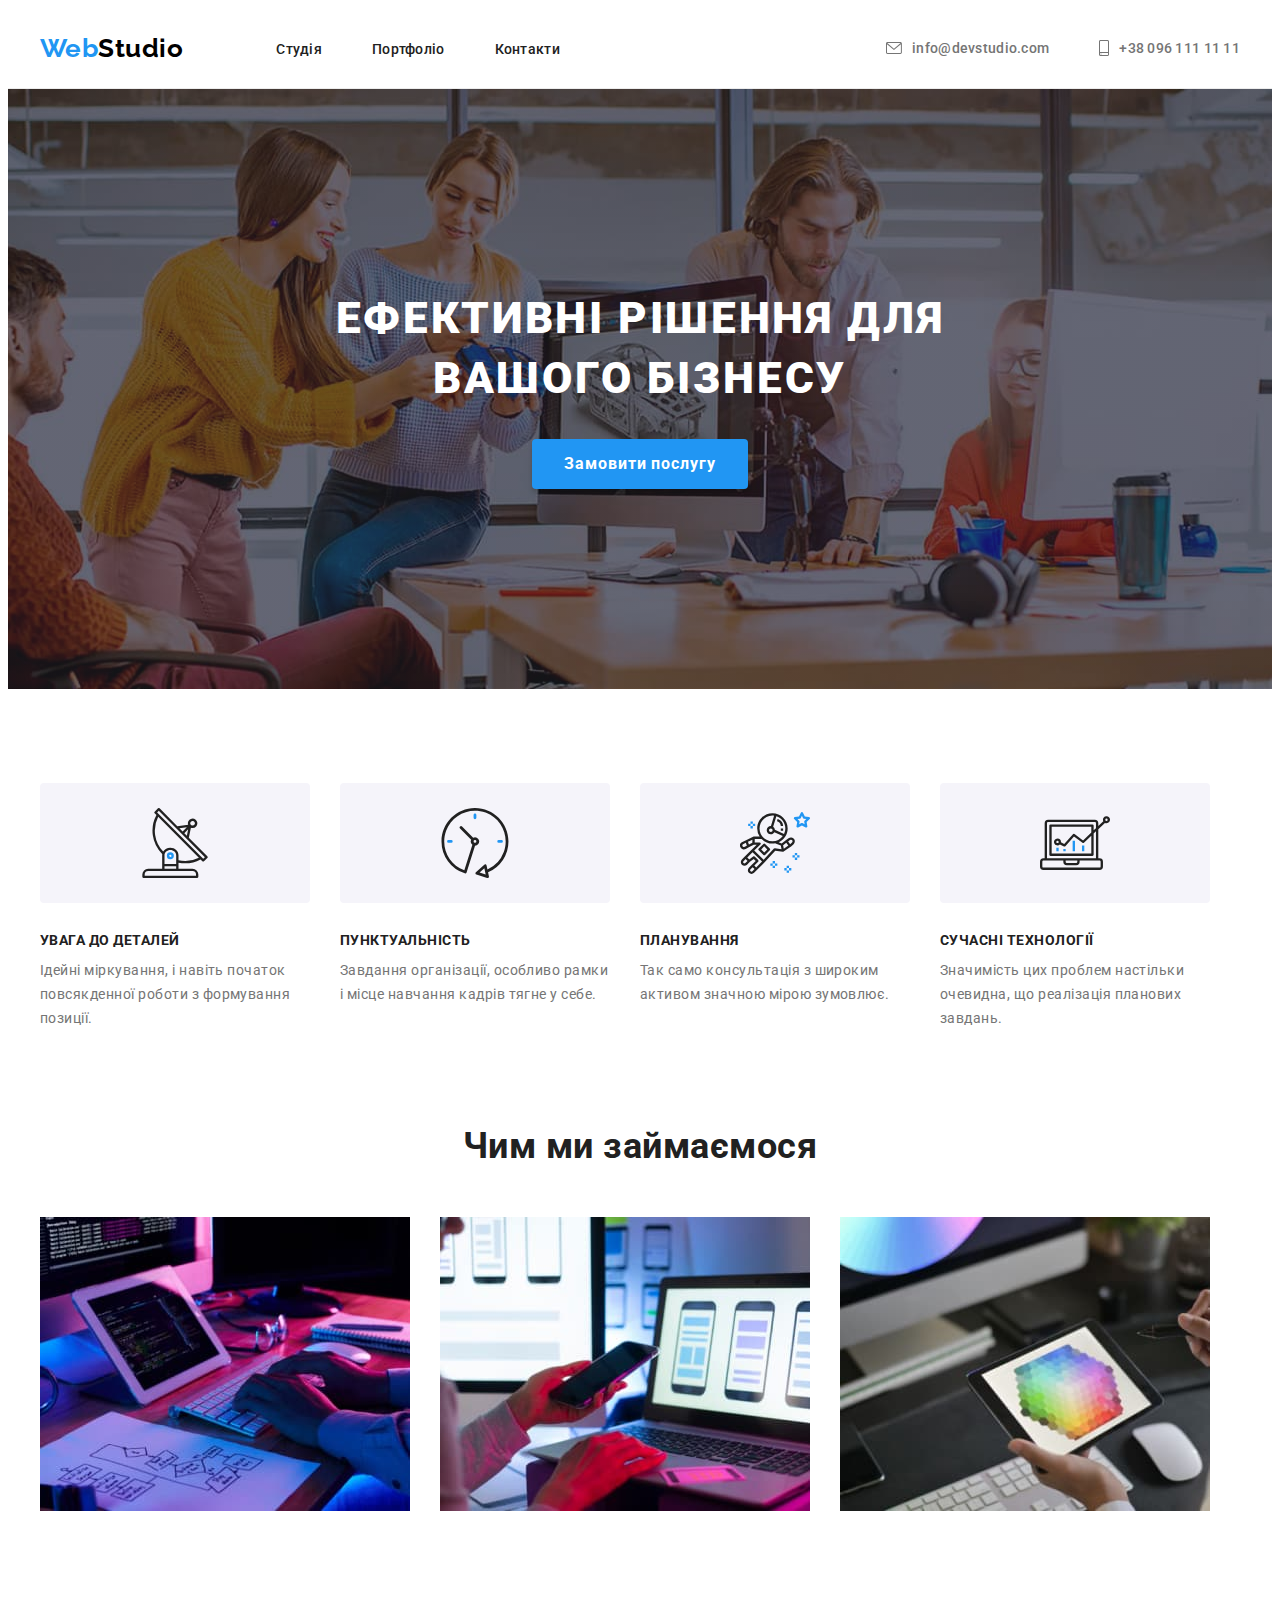
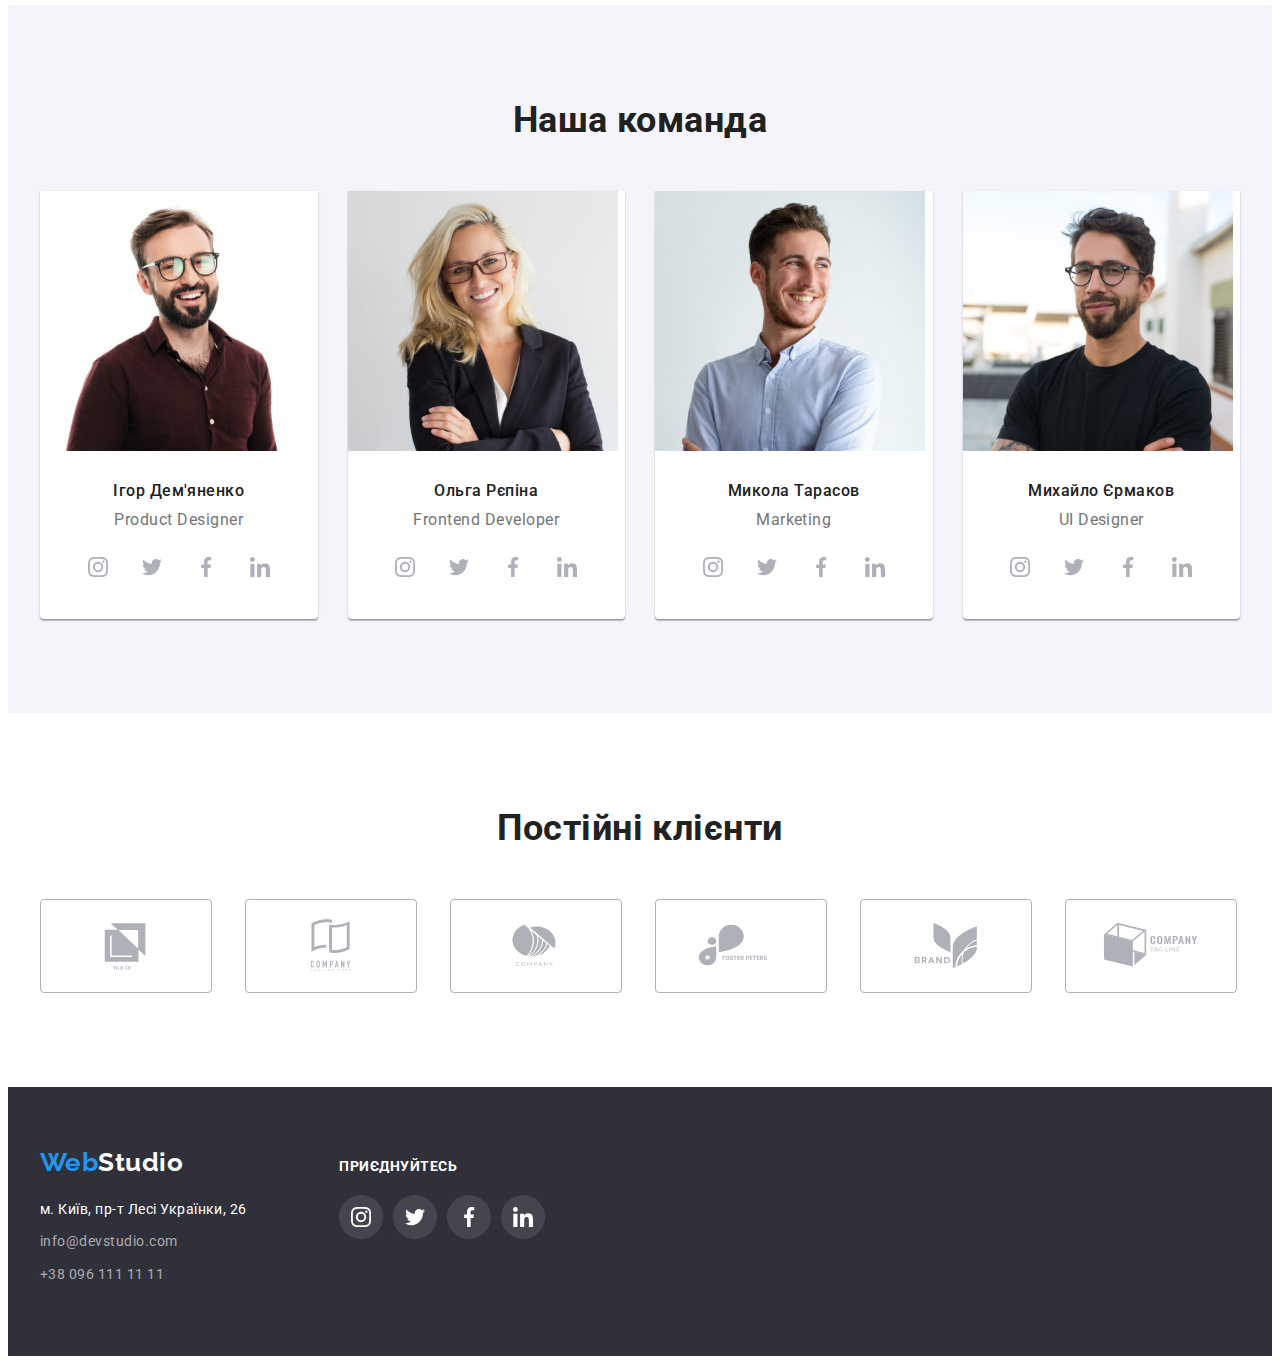
<file: index.html>
<!DOCTYPE html>
<html lang="uk">
	<head>
		<meta charset="UTF-8" />
		<meta http-equiv="X-UA-Compatible" content="IE=edge" />
		<meta name="viewport" content="width=device-width, initial-scale=1.0" />
		<title>Web studio</title>
		<!-- Modern normalize -->
		<link
			rel="stylesheet"
			href="https://cdnjs.cloudflare.com/ajax/libs/modern-normalize/1.1.0/modern-normalize.min.css"
			integrity="sha512-wpPYUAdjBVSE4KJnH1VR1HeZfpl1ub8YT/NKx4PuQ5NmX2tKuGu6U/JRp5y+Y8XG2tV+wKQpNHVUX03MfMFn9Q=="
			crossorigin="anonymous"
			referrerpolicy="no-referrer"
		/>
		<!-- Fonts -->
		<link rel="preconnect" href="https://fonts.googleapis.com" />
		<link rel="preconnect" href="https://fonts.gstatic.com" crossorigin />
		<link
			href="https://fonts.googleapis.com/css2?family=Raleway:wght@700&family=Roboto:wght@400;500;700;900&display=swap"
			rel="stylesheet"
		/>
		<!-- Custom styles -->
		<link rel="stylesheet" href="./css/style.css" />
	</head>

	<body>
		<header class="header">
			<div class="header-container container">
				<!--prettier-ignore-->
				<a class="logo-header link" href="/">Web<span class="logo-black">Studio</span>
			</a>
				<nav class="header-nav">
					<ul class="header-list list">
						<li><a href="./index.html" class="nav-link link">Студія</a></li>
						<li><a href="./portfolio.html" class="nav-link link">Портфоліо</a></li>
						<li><a href="" class="nav-link link">Контакти</a></li>
					</ul>
				</nav>
				<div class="adress-nav">
					<a href="mailto:info@devstudio.com" class="header-mail link">
						<svg class="header-ikon" width="16" height="12">
							<use href="./image/icons.svg#envelope"></use>
						</svg>
						info@devstudio.com
					</a>

					<a href="tel:+380961111111" class="header-tel link">
						<svg class="header-ikon" width="10" height="16">
							<use href="./image/icons.svg#smartphone"></use>
						</svg>
						+38 096 111 11 11
					</a>
				</div>
			</div>
		</header>
		<main>
			<!--Hero-->
			<section class="hero">
				<h1 class="hero-title">Ефективні рішення для вашого бізнесу</h1>
				<button type="button" class="hero-btn">Замовити послугу</button>
			</section>

			<!--Особливості (назву скрити)-->
			<section class="section no-pad-bot">
				<div class="container">
					<h2 class="visually-hidden">Особливості</h2>
					<ul class="features-list list">
						<li>
							<div class="features-bg">
								<svg class="features-icon" width="70" height="70">
									<use href="./image/icons.svg#antenna-1"></use>
								</svg>
							</div>
							<h3 class="features-item">УВАГА ДО ДЕТАЛЕЙ</h3>
							<p class="features-text">Ідейні міркування, і навіть початок повсякденної роботи з формування позиції.</p>
						</li>

						<li>
							<div class="features-bg">
								<svg class="features-icon" width="70" height="70">
									<use href="./image/icons.svg#clock-1"></use>
								</svg>
							</div>
							<h3 class="features-item">ПУНКТУАЛЬНІСТЬ</h3>
							<p class="features-text">Завдання організації, особливо рамки і місце навчання кадрів тягне у себе.</p>
						</li>

						<li>
							<div class="features-bg">
								<svg class="features-icon" width="70" height="70">
									<use href="./image/icons.svg#astronaut-1"></use>
								</svg>
							</div>
							<h3 class="features-item">ПЛАНУВАННЯ</h3>
							<p class="features-text">Так само консультація з широким активом значною мірою зумовлює.</p>
						</li>

						<li>
							<div class="features-bg">
								<svg class="features-icon" width="70" height="70">
									<use href="./image/icons.svg#diagram-1"></use>
								</svg>
							</div>
							<h3 class="features-item">СУЧАСНІ ТЕХНОЛОГІЇ</h3>
							<p class="features-text">Значимість цих проблем настільки очевидна, що реалізація планових завдань.</p>
						</li>
					</ul>
				</div>
			</section>

			<!--Чим ми займаємося-->

			<section class="section">
				<div class="container">
					<h2 class="work-title">Чим ми займаємося</h2>
					<ul class="work-list list">
						<li>
							<img src="./image/img.jpg" alt="Работа за комп'ютером" width="370" height="294" />
						</li>
						<li>
							<img src="./image/img1.jpg" alt="Работа з телефону" width="370" height="294" />
						</li>
						<li>
							<img src="./image/img2.jpg" alt="Работа з планшету" width="370" height="294" />
						</li>
					</ul>
				</div>
			</section>

			<!--Наша команда-->

			<section class="section team">
				<div class="container">
					<h2 class="team-title">Наша команда</h2>
					<ul class="card-set team-list list">
						<li class="card-set-item team-cell">
							<img class="team-img" src="./image/img3.jpg" alt="Ігор Дем'яненко" width="270" height="260" />
							<div class="team-wrapper">
								<h3 class="team-item">Ігор Дем'яненко</h3>
								<p class="team-text">Product Designer</p>
								<ul class="socials list">
									<li class="socials-item">
										<a
											class="socials-link link"
											href="https://www.instagram.com"
											target="_blank"
											rel="noopener noreferrer"
											aria-label="instagram icon"
										>
											<svg class="socials-icon" width="20" height="20">
												<use href="./image/icons.svg#instagram"></use>
											</svg>
										</a>
									</li>
									<li class="socials-item">
										<a
											class="socials-link link"
											href="https://www.twitter.com"
											target="_blank"
											rel="noopener noreferrer"
											aria-label="twitter icon"
										>
											<svg class="socials-icon" width="20" height="20">
												<use href="./image/icons.svg#twitter"></use>
											</svg>
										</a>
									</li>
									<li class="socials-item">
										<a
											class="socials-link link"
											href="https://www.facebook.com"
											target="_blank"
											rel="noopener noreferrer"
											aria-label="facebook icon"
										>
											<svg class="socials-icon" width="20" height="20">
												<use href="./image/icons.svg#facebook"></use>
											</svg>
										</a>
									</li>
									<li class="socials-item">
										<a
											class="socials-link link"
											href="https://www.linkedIn.com"
											target="_blank"
											rel="noopener noreferrer"
											aria-label="linkedIn icon"
										>
											<svg class="socials-icon" width="20" height="20">
												<use href="./image/icons.svg#linkedin"></use>
											</svg>
										</a>
									</li>
								</ul>
							</div>
						</li>

						<li class="card-set-item team-cell">
							<img class="team-img" src="./image/img4.jpg" alt="Ольга Рєпіна" width="270" height="260" />
							<div class="team-wrapper">
								<h3 class="team-item">Ольга Рєпіна</h3>
								<p class="team-text">Frontend Developer</p>
								<ul class="socials list">
									<li class="socials-item">
										<a
											class="socials-link link"
											href="https://www.instagram.com"
											target="_blank"
											rel="noopener noreferrer"
											aria-label="instagram icon"
										>
											<svg class="socials-icon" width="20" height="20">
												<use href="./image/icons.svg#instagram"></use>
											</svg>
										</a>
									</li>
									<li class="socials-item">
										<a
											class="socials-link link"
											href="https://www.twitter.com"
											target="_blank"
											rel="noopener noreferrer"
											aria-label="twitter icon"
										>
											<svg class="socials-icon" width="20" height="20">
												<use href="./image/icons.svg#twitter"></use>
											</svg>
										</a>
									</li>
									<li class="socials-item">
										<a
											class="socials-link link"
											href="https://www.facebook.com"
											target="_blank"
											rel="noopener noreferrer"
											aria-label="facebook icon"
										>
											<svg class="socials-icon" width="20" height="20">
												<use href="./image/icons.svg#facebook"></use>
											</svg>
										</a>
									</li>
									<li class="socials-item">
										<a
											class="socials-link link"
											href="https://www.linkedIn.com"
											target="_blank"
											rel="noopener noreferrer"
											aria-label="linkedIn icon"
										>
											<svg class="socials-icon" width="20" height="20">
												<use href="./image/icons.svg#linkedin"></use>
											</svg>
										</a>
									</li>
								</ul>
							</div>
						</li>

						<li class="card-set-item team-cell">
							<img class="team-img" src="./image/img5.jpg" alt="Микола Тарасов" width="270" height="260" />
							<div class="team-wrapper">
								<h3 class="team-item">Микола Тарасов</h3>
								<p class="team-text">Marketing</p>
								<ul class="socials list">
									<li class="socials-item">
										<a
											class="socials-link link"
											href="https://www.instagram.com"
											target="_blank"
											rel="noopener noreferrer"
											aria-label="instagram icon"
										>
											<svg class="socials-icon" width="20" height="20">
												<use href="./image/icons.svg#instagram"></use>
											</svg>
										</a>
									</li>
									<li class="socials-item">
										<a
											class="socials-link link"
											href="https://www.twitter.com"
											target="_blank"
											rel="noopener noreferrer"
											aria-label="twitter icon"
										>
											<svg class="socials-icon" width="20" height="20">
												<use href="./image/icons.svg#twitter"></use>
											</svg>
										</a>
									</li>
									<li class="socials-item">
										<a
											class="socials-link link"
											href="https://www.facebook.com"
											target="_blank"
											rel="noopener noreferrer"
											aria-label="facebook icon"
										>
											<svg class="socials-icon" width="20" height="20">
												<use href="./image/icons.svg#facebook"></use>
											</svg>
										</a>
									</li>
									<li class="socials-item">
										<a
											class="socials-link link"
											href="https://www.linkedIn.com"
											target="_blank"
											rel="noopener noreferrer"
											aria-label="linkedIn icon"
										>
											<svg class="socials-icon" width="20" height="20">
												<use href="./image/icons.svg#linkedin"></use>
											</svg>
										</a>
									</li>
								</ul>
							</div>
						</li>

						<li class="card-set-item team-cell">
							<img class="team-img" src="./image/img6.jpg" alt="Михайло Єрмаков" width="270" height="260" />
							<div class="team-wrapper">
								<h3 class="team-item">Михайло Єрмаков</h3>
								<p class="team-text">UI Designer</p>
								<ul class="socials list">
									<li class="socials-item">
										<a
											class="socials-link link"
											href="https://www.instagram.com"
											target="_blank"
											rel="noopener noreferrer"
											aria-label="instagram icon"
										>
											<svg class="socials-icon" width="20" height="20">
												<use href="./image/icons.svg#instagram"></use>
											</svg>
										</a>
									</li>
									<li class="socials-item">
										<a
											class="socials-link link"
											href="https://www.twitter.com"
											target="_blank"
											rel="noopener noreferrer"
											aria-label="twitter icon"
										>
											<svg class="socials-icon" width="20" height="20">
												<use href="./image/icons.svg#twitter"></use>
											</svg>
										</a>
									</li>
									<li class="socials-item">
										<a
											class="socials-link link"
											href="https://www.facebook.com"
											target="_blank"
											rel="noopener noreferrer"
											aria-label="facebook icon"
										>
											<svg class="socials-icon" width="20" height="20">
												<use href="./image/icons.svg#facebook"></use>
											</svg>
										</a>
									</li>
									<li class="socials-item">
										<a
											class="socials-link link"
											href="https://www.linkedIn.com"
											target="_blank"
											rel="noopener noreferrer"
											aria-label="linkedIn icon"
										>
											<svg class="socials-icon" width="20" height="20">
												<use href="./image/icons.svg#linkedin"></use>
											</svg>
										</a>
									</li>
								</ul>
							</div>
						</li>
					</ul>
				</div>
			</section>

			<!--Постійні клієнти-->
			<section class="section">
				<div class="container">
					<h2 class="customers-title">Постійні клієнти</h2>
					<ul class="card-set customers-list list">
						<li class="card-set-item link">
							<a href="" class="customers-item link">
								<svg class="customers-ikon" width="106" height="60">
									<use href="./image/icons.svg#Logo1"></use>
								</svg>
							</a>
						</li>
						<li class="card-set-item link">
							<a href="" class="customers-item link">
								<svg class="customers-ikon" width="106" height="60">
									<use href="./image/icons.svg#Logo2"></use>
								</svg>
							</a>
						</li>
						<li class="card-set-item link">
							<a href="" class="customers-item link">
								<svg class="customers-ikon" width="106" height="60">
									<use href="./image/icons.svg#Logo3"></use>
								</svg>
							</a>
						</li>
						<li class="card-set-item link">
							<a href="" class="customers-item link">
								<svg class="customers-ikon" width="106" height="60">
									<use href="./image/icons.svg#Logo4"></use>
								</svg>
							</a>
						</li>
						<li class="card-set-item link">
							<a href="" class="customers-item link">
								<svg class="customers-ikon" width="106" height="60">
									<use href="./image/icons.svg#Logo5"></use>
								</svg>
							</a>
						</li>
						<li class="card-set-item link">
							<a href="" class="customers-item link">
								<svg class="customers-ikon" width="106" height="60">
									<use href="./image/icons.svg#Logo6"></use>
								</svg>
							</a>
						</li>
					</ul>
				</div>
			</section>
		</main>
		<footer class="footer">
			<div class="container">
				<div class="studia-container">
					<!--prettier-ignore-->
					<a class="logo-footer link" href="/">Web<span class="logo-white">Studio</span>
				</a>
					<ul class="list">
						<li>
							<a href="https://goo.gl/maps/XY4JZNYxvcEq1U4j7" class="footer-map adress link">
								м. Київ, пр-т Лесі Українки, 26
							</a>
						</li>
						<li><a href="mailto:info@devstudio.com" class="footer-link adress link">info@devstudio.com</a></li>
						<li>
							<a href="tel:+380961111111" class="footer-link adress link">+38 096 111 11 11</a>
						</li>
					</ul>
				</div>
				<div class="socials-container">
					<p class="join-in">Приєднуйтесь</p>
					<ul class="socials list">
						<li class="socials-item">
							<a
								class="socials-link link"
								href="https://www.instagram.com"
								target="_blank"
								rel="noopener noreferrer"
								aria-label="instagram icon"
							>
								<svg class="socials-icon" width="20" height="20">
									<use href="./image/icons.svg#instagram"></use>
								</svg>
							</a>
						</li>
						<li class="socials-item">
							<a
								class="socials-link link"
								href="https://www.twitter.com"
								target="_blank"
								rel="noopener noreferrer"
								aria-label="twitter icon"
							>
								<svg class="socials-icon" width="20" height="20">
									<use href="./image/icons.svg#twitter"></use>
								</svg>
							</a>
						</li>
						<li class="socials-item">
							<a
								class="socials-link link"
								href="https://www.facebook.com"
								target="_blank"
								rel="noopener noreferrer"
								aria-label="facebook icon"
							>
								<svg class="socials-icon" width="20" height="20">
									<use href="./image/icons.svg#facebook"></use>
								</svg>
							</a>
						</li>
						<li class="socials-item">
							<a
								class="socials-link link"
								href="https://www.linkedIn.com"
								target="_blank"
								rel="noopener noreferrer"
								aria-label="linkedIn icon"
							>
								<svg class="socials-icon" width="20" height="20">
									<use href="./image/icons.svg#linkedin"></use>
								</svg>
							</a>
						</li>
					</ul>
				</div>
			</div>
		</footer>
	</body>
</html>
</file>
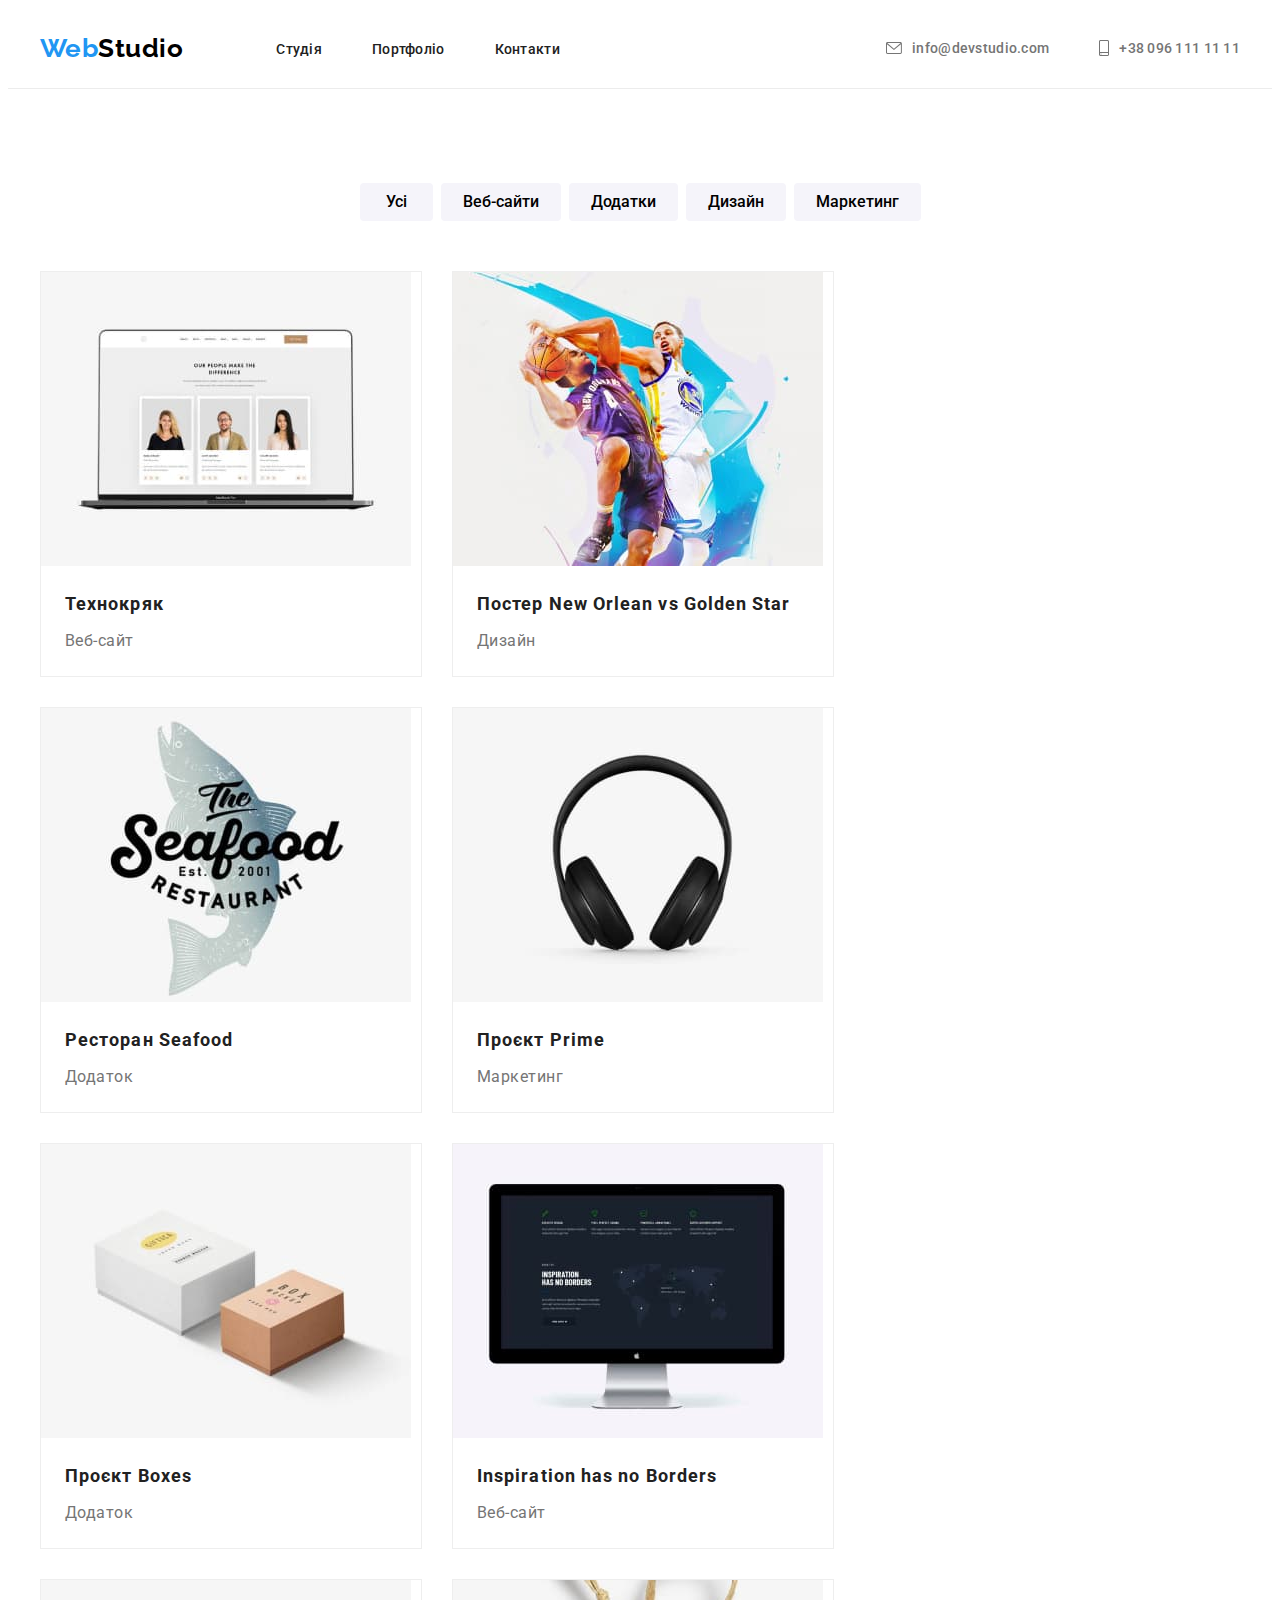
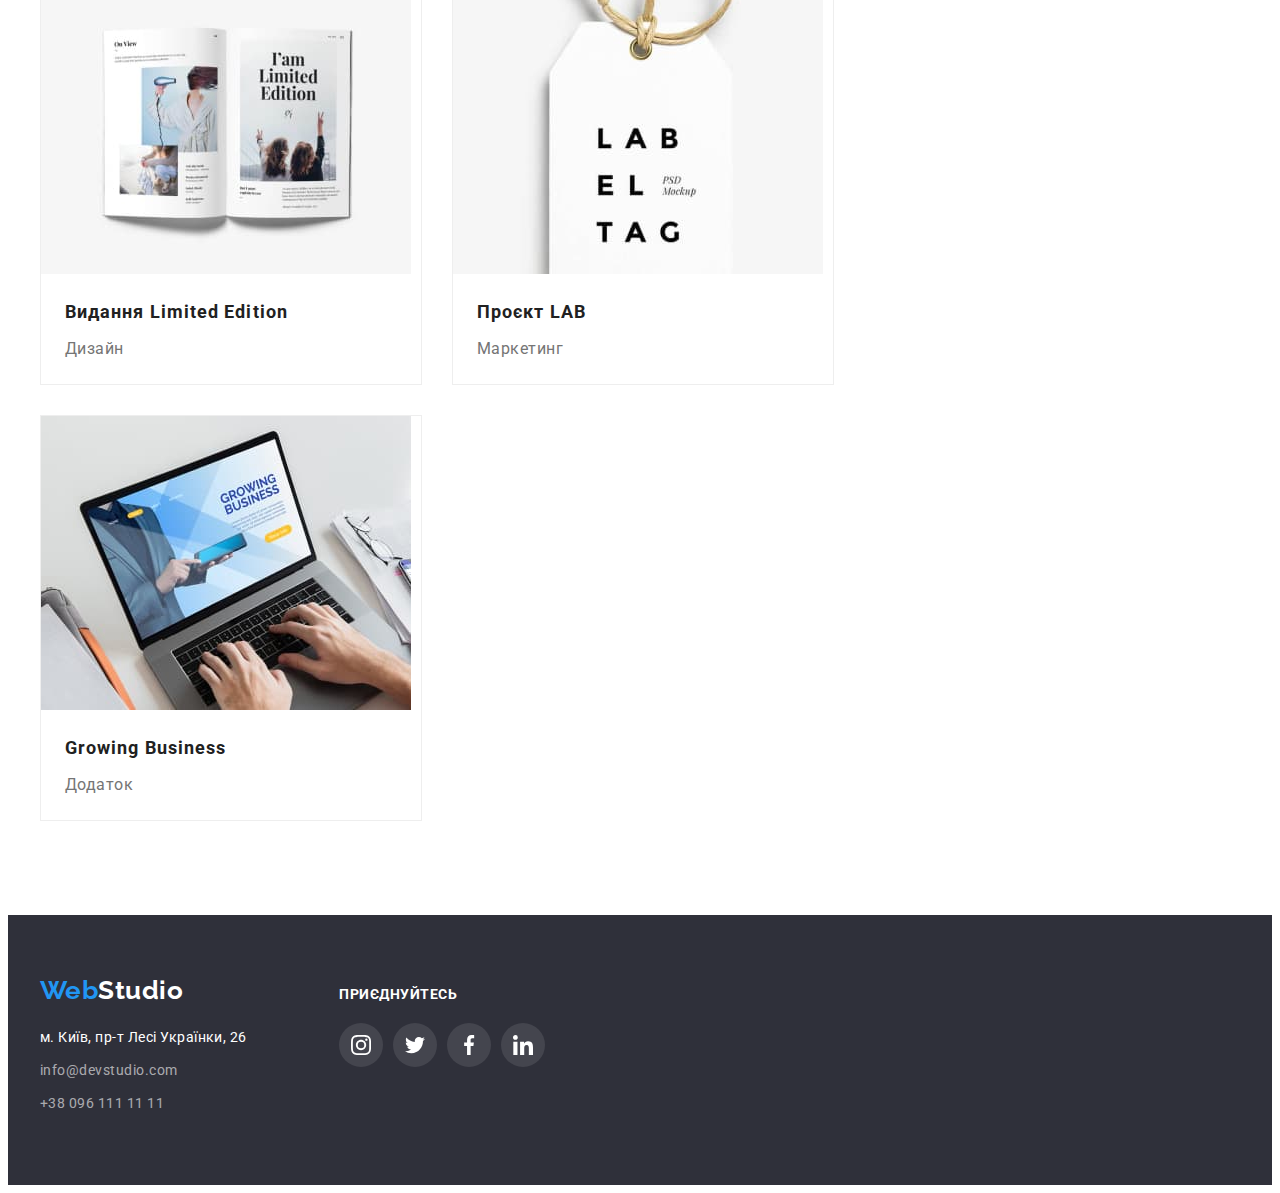
<file: portfolio.html>
<!DOCTYPE html>
<html lang="uk">
	<head>
		<meta charset="UTF-8" />
		<meta http-equiv="X-UA-Compatible" content="IE=edge" />
		<meta name="viewport" content="width=device-width, initial-scale=1.0" />
		<title>Web studio</title>
		<!-- Modern normalize -->
		<link
			rel="stylesheet"
			href="https://cdnjs.cloudflare.com/ajax/libs/modern-normalize/1.1.0/modern-normalize.min.css"
			integrity="sha512-wpPYUAdjBVSE4KJnH1VR1HeZfpl1ub8YT/NKx4PuQ5NmX2tKuGu6U/JRp5y+Y8XG2tV+wKQpNHVUX03MfMFn9Q=="
			crossorigin="anonymous"
			referrerpolicy="no-referrer"
		/>
		<!-- Fonts -->
		<link rel="preconnect" href="https://fonts.googleapis.com" />
		<link rel="preconnect" href="https://fonts.gstatic.com" crossorigin />
		<link
			href="https://fonts.googleapis.com/css2?family=Raleway:wght@700&family=Roboto:wght@400;500;700;900&display=swap"
			rel="stylesheet"
		/>
		<!-- Custom styles -->
		<link rel="stylesheet" href="./css/style.css" />
	</head>
	<body>
		<header class="header">
			<div class="header-container container">
				<!--prettier-ignore-->
				<a class="logo-header link" href="/">Web<span class="logo-black">Studio</span>
			</a>
				<nav class="header-nav">
					<ul class="header-list list">
						<li><a href="./index.html" class="nav-link link">Студія</a></li>
						<li><a href="./portfolio.html" class="nav-link link">Портфоліо</a></li>
						<li><a href="" class="nav-link link">Контакти</a></li>
					</ul>
				</nav>
				<div class="adress-nav">
					<a href="mailto:info@devstudio.com" class="header-mail link">
						<svg class="header-ikon" width="16" height="12">
							<use href="./image/icons.svg#envelope"></use>
						</svg>
						info@devstudio.com
					</a>

					<a href="tel:+380961111111" class="header-tel link">
						<svg class="header-ikon" width="10" height="16">
							<use href="./image/icons.svg#smartphone"></use>
						</svg>
						+38 096 111 11 11
					</a>
				</div>
			</div>
		</header>
		<main>
			<section class="section">
				<div class="container">
					<!-- Фильтр -->
					<ul class="portfolio-nav list">
						<li><button type="button" class="filter-item">Усі</button></li>
						<li><button type="button" class="filter-item">Веб-сайти</button></li>
						<li><button type="button" class="filter-item">Додатки</button></li>
						<li><button type="button" class="filter-item">Дизайн</button></li>
						<li><button type="button" class="filter-item">Маркетинг</button></li>
					</ul>

					<!-- Список порфтфолио -->
					<div>
						<ul class="card-set list">
							<li class="card-set-item potfolio-frame">
								<a class="card-ikon link" href="">
									<img src="./image/Портфоліо/img1.jpg" alt="Сторінка з людьми" width="370" height="294" />
									<div class="portfolio-wrapper">
										<h3 class="portfolio-title">Технокряк</h3>
										<p class="portfolio-description">Веб-сайт</p>
									</div>
								</a>
							</li>
							<li class="card-set-item potfolio-frame">
								<a class="card-ikon link" href="">
									<img src="./image/Портфоліо/img2.jpg" alt="Гравці в баскетбол" width="370" height="294" />
									<div class="portfolio-wrapper">
										<h3 class="portfolio-title">Постер New Orlean vs Golden Star</h3>
										<p class="portfolio-description">Дизайн</p>
									</div>
								</a>
							</li>
							<li class="card-set-item p potfolio-frame">
								<a class="card-ikon link" href="">
									<img src="./image/Портфоліо/img3.jpg" alt="Риба" width="370" height="294" />
									<div class="portfolio-wrapper">
										<h3 class="portfolio-title">Ресторан Seafood</h3>
										<p class="portfolio-description">Додаток</p>
									</div>
								</a>
							</li>
							<li class="card-set-item potfolio-frame">
								<a class="card-ikon link" href="">
									<img src="./image/Портфоліо/img4.jpg" alt="Навушники" width="370" height="294" />
									<div class="portfolio-wrapper">
										<h3 class="portfolio-title">Проєкт Prime</h3>
										<p class="portfolio-description">Маркетинг</p>
									</div>
								</a>
							</li>
							<li class="card-set-item potfolio-frame">
								<a class="card-ikon link" href="">
									<img src="./image/Портфоліо/img5.jpg" alt="Дві коробки" width="370" height="294" />
									<div class="portfolio-wrapper">
										<h3 class="portfolio-title">Проєкт Boxes</h3>
										<p class="portfolio-description">Додаток</p>
									</div>
								</a>
							</li>
							<li class="card-set-item potfolio-frame">
								<a class="card-ikon link" href="">
									<img src="./image/Портфоліо/img6.jpg" alt="Сайт з картою" width="370" height="294" />
									<div class="portfolio-wrapper">
										<h3 class="portfolio-title">Inspiration has no Borders</h3>
										<p class="portfolio-description">Веб-сайт</p>
									</div>
								</a>
							</li>
							<li class="card-set-item potfolio-frame">
								<a class="card-ikon link" href="">
									<img src="./image/Портфоліо/img7.jpg" alt="Журнал" width="370" height="294" />
									<div class="portfolio-wrapper">
										<h3 class="portfolio-title">Видання Limited Edition</h3>
										<p class="portfolio-description">Дизайн</p>
									</div>
								</a>
							</li>
							<li class="card-set-item potfolio-frame">
								<a class="card-ikon link" href="">
									<img src="./image/Портфоліо/img8.jpg" alt="Надпись на кулоні" width="370" height="294" />
									<div class="portfolio-wrapper">
										<h3 class="portfolio-title">Проєкт LAB</h3>
										<p class="portfolio-description">Маркетинг</p>
									</div>
								</a>
							</li>
							<li class="card-set-item potfolio-frame">
								<a class="card-ikon link" href="">
									<img src="./image/Портфоліо/img9.jpg" alt="Друк на ноутбукі" width="370" height="294" />
									<div class="portfolio-wrapper">
										<h3 class="portfolio-title">Growing Business</h3>
										<p class="portfolio-description">Додаток</p>
									</div>
								</a>
							</li>
						</ul>
					</div>
				</div>
			</section>
		</main>
		<footer class="footer">
			<div class="container">
				<div class="studia-container">
					<!--prettier-ignore-->
					<a class="logo-footer link" href="/">Web<span class="logo-white">Studio</span>
				</a>
					<ul class="list">
						<li>
							<a href="https://goo.gl/maps/XY4JZNYxvcEq1U4j7" class="footer-map adress link">
								м. Київ, пр-т Лесі Українки, 26
							</a>
						</li>
						<li><a href="mailto:info@devstudio.com" class="footer-link adress link">info@devstudio.com</a></li>
						<li>
							<a href="tel:+380961111111" class="footer-link adress link">+38 096 111 11 11</a>
						</li>
					</ul>
				</div>
				<div class="socials-container">
					<p class="join-in">Приєднуйтесь</p>
					<ul class="socials list">
						<li class="socials-item">
							<a
								class="socials-link link"
								href="https://www.instagram.com"
								target="_blank"
								rel="noopener noreferrer"
								aria-label="instagram icon"
							>
								<svg class="socials-icon" width="20" height="20">
									<use href="./image/icons.svg#instagram"></use>
								</svg>
							</a>
						</li>
						<li class="socials-item">
							<a
								class="socials-link link"
								href="https://www.twitter.com"
								target="_blank"
								rel="noopener noreferrer"
								aria-label="twitter icon"
							>
								<svg class="socials-icon" width="20" height="20">
									<use href="./image/icons.svg#twitter"></use>
								</svg>
							</a>
						</li>
						<li class="socials-item">
							<a
								class="socials-link link"
								href="https://www.facebook.com"
								target="_blank"
								rel="noopener noreferrer"
								aria-label="facebook icon"
							>
								<svg class="socials-icon" width="20" height="20">
									<use href="./image/icons.svg#facebook"></use>
								</svg>
							</a>
						</li>
						<li class="socials-item">
							<a
								class="socials-link link"
								href="https://www.linkedIn.com"
								target="_blank"
								rel="noopener noreferrer"
								aria-label="linkedIn icon"
							>
								<svg class="socials-icon" width="20" height="20">
									<use href="./image/icons.svg#linkedin"></use>
								</svg>
							</a>
						</li>
					</ul>
				</div>
			</div>
		</footer>
	</body>
</html>
</file>
<file: css/style.css>
:root {
	--primary-text-color: #212121;
	--description-text-color: #757575;
	--accent-color: #2196f3;
	--primary-bg-color: #ffffff;
	--secondary-bg-color: #f5f4fa;
	--hero-bg-color: #c4c4c4;
	--footer-bg-color: #2f303a;
	--white: #ffffff;
	--black: #000000;
	--frame-bg-color: #eeeeee;
	--footer-text-color: rgba(255, 255, 255, 0.6);
	--card-set-gap: 30px;
	--items: 3;
	--indent: 30px;
}

body {
	color: var(--primary-text-color);
	background-color: var(--primary-bg-color);
	font-family: "Roboto", sans-serif;
	letter-spacing: 0.03em;
}
/* reset */
h1,
h2,
h3,
p {
	margin: 0;
}
.list {
	list-style: none;
	margin: 0;
	padding: 0;
}
.link {
	text-decoration: none;
	color: currentColor;
}
img {
	display: block;
	max-width: 100%;
	height: auto;
}
.container {
	width: 1200px;
	padding-right: 15px;
	padding-left: 15px;
	margin-left: auto;
	margin-right: auto;
	outline: offset -2px;
	/* outline: 1px solid teal; */
}
.section {
	padding-top: 94px;
	padding-bottom: 94px;
}
.card-set {
	display: flex;
	flex-wrap: wrap;
	gap: var(--indent);
}

.card-set-item {
	flex-basis: calc((100% - var(--indent) * (var(--items) - 1)) / (var(--items)));
}
/*--------------------HEADER--------------------------*/

.logo-header {
	margin-right: 93px;
	font-family: "Raleway";
	font-weight: 700;
	font-size: 26px;
	line-height: 1.19;
	color: var(--accent-color);
}

.logo-black {
	color: var(--black);
}
.current {
	color: var(--accent-color);
}
.nav-link {
	font-weight: 500;
	font-size: 14px;
	line-height: 1.14;
	letter-spacing: 0.02em;
	color: var(--primary-text-color);
	padding-top: 32px;
	padding-bottom: 32px;
	align-items: center;
}

.nav-link:hover,
.nav-link:focus,
.header-mail:hover,
.header-mail:focus,
.header-tel:hover,
.header-tel:focus,
.hero-title:hover,
.hero-title:focus {
	color: var(--accent-color);
}
.header-list {
	display: flex;
	gap: 50px;
}
.header-container {
	display: flex;
	align-items: center;
}
.header-nav {
	margin-right: auto;
}
.header-mail,
.header-tel {
	display: flex;
	align-items: center;
	gap: 10px;
	font-weight: 500;
	font-size: 14px;
	line-height: calc(16 / 14);
	letter-spacing: 0.02em;
	color: var(--description-text-color);
	padding-top: 32px;
	padding-bottom: 32px;
	align-items: center;
}
.header-ikon {
	fill: currentColor;
}
/* .header-mail::before {
	content: "";
	display: inline-block;
	margin-right: 10px;
	width: 16px;
	height: 12px;
	background-image: url(../image/icons/mail.png);
}
.header-tel::before {
	content: "";
	display: inline-block;
	margin-right: 10px;
	width: 10px;
	height: 16px;
	background-image: url(../image/icons/smartphone.png);
} */
.adress-nav {
	display: flex;
	align-items: center;
	gap: 50px;
}
.header {
	border-bottom: 1px solid #ececec;
}
/*--------------------HERO--------------------------*/
.hero {
	max-width: 1600px;
	background-color: var(--hero-bg-color);
	background-image: linear-gradient(rgba(47, 48, 58, 0.4) 0%, rgba(47, 48, 58, 0.4) 100%),
		url(../image/фоновыекартинки/hero.jpg);

	background-repeat: no-repeat;
	background-position: center;
	text-align: center;
	padding-bottom: 200px;
	padding-top: 200px;
	margin: 0 auto;
}
.hero-title {
	width: 696px;
	font-weight: 900;
	font-size: 44px;
	line-height: 1.36;
	text-align: center;
	letter-spacing: 0.06em;
	text-transform: uppercase;
	color: var(--white);
	margin-bottom: 30px;
	margin-left: auto;
	margin-right: auto;
}
.hero-btn {
	min-width: 216px;
	min-height: 50px;
	padding: 10px 32px;
	font-family: inherit;
	font-weight: 700;
	font-size: 16px;
	line-height: 1.88;
	display: inline-block;
	align-items: center;
	text-align: center;
	text-decoration: none;
	letter-spacing: 0.06em;
	color: var(--white);
	background-color: var(--accent-color);
	box-shadow: 0px 4px 4px rgba(0, 0, 0, 0.15);
	border-radius: 4px;
	border: 1px solid transparent;
	border-style: none;
	cursor: pointer;
}
.hero-btn:hover,
.hero-btn:focus {
	border-color: var(--black);
}

/*--------------------Особливості--------------------------*/
.no-pad-bot {
	padding-bottom: 0;
}
.features-item {
	margin-bottom: 10px;
	font-weight: 700;
	font-size: 14px;
	line-height: 1.14;
	text-transform: uppercase;
	width: 270px;
}
.features-text {
	font-size: 14px;
	line-height: 1.71;
	color: var(--description-text-color);
	width: 270px;
}
.features-list {
	display: flex;
	gap: 30px;
}
.features-bg {
	display: flex;
	justify-content: center;
	align-items: center;
	min-width: 270px;
	min-height: 120px;
	margin-bottom: 30px;
	background: #f5f4fa;
	border-radius: 4px;
}
/* .features-icon {
	--color1: var(--accent-color);
	--color2: var(--primary-text-color);
} */
.visually-hidden {
	position: absolute;
	white-space: nowrap;
	width: 1px;
	height: 1px;
	overflow: hidden;
	border: 0;
	padding: 0;
	clip: rect(0 0 0 0);
	clip-path: inset(50%);
	margin: -1px;
}
/*--------------------Чим мы займаємося--------------------------*/
.work-title,
.team-title,
.customers-title {
	font-weight: 700;
	font-size: 36px;
	line-height: 42px;
	text-align: center;
	margin-bottom: 50px;
}
.work-list {
	display: flex;
	gap: 30px;
}
/*--------------------Наша команда--------------------------*/

.team {
	background-color: var(--secondary-bg-color);
}
.team-cell {
	background-color: var(--primary-bg-color);
	box-shadow: 0px 1px 3px rgba(0, 0, 0, 0.12), 0px 1px 1px rgba(0, 0, 0, 0.14), 0px 2px 1px rgba(0, 0, 0, 0.2);
	border-radius: 0px 0px 4px 4px;
}
.team-item {
	font-weight: 500;
	font-size: 16px;
	line-height: 1.19;
	text-align: center;
	color: var(--primary-text-color);
	margin-bottom: 10px;
}
.team-text {
	margin-bottom: 16px;
	font-size: 16px;
	line-height: 1.19;
	text-align: center;
	color: var(--description-text-color);
}
.team-list {
	--items: 4;
}
.team-wrapper {
	padding: 30px;
	max-width: 270px;
}
.portfolio-wrapper {
	padding: 20px 24px;
}
.socials {
	display: flex;
	justify-content: center;
	align-items: center;
	gap: 10px;
}
.socials-link {
	display: flex;
	justify-content: center;
	align-items: center;
	width: 44px;
	height: 44px;
	border-radius: 50%;
	background-color: #ffffff;
	color: #afb1b8;
}
.socials-link:hover,
.socials-link:focus {
	background-color: var(--accent-color);
	color: var(--white);
}
.socials-icon {
	fill: currentColor;
}
/*--------------------Постійні клієнти--------------------------*/

.customers-list {
	--items: 6;
}
.customers-item {
	display: flex;
	justify-content: center;
	align-items: center;
	color: #afb1b8;
	border: 1px solid #afb1b8;
	border-radius: 4px;
	width: 170px;
	height: 92px;
}
.customers-ikon {
	fill: currentColor;
}
.customers-item:hover,
.customers-item:focus {
	border: 1px solid var(--accent-color);
	color: var(--accent-color);
}
/*--------------------Footer--------------------------*/
footer {
	background-color: var(--footer-bg-color);
}
.footer {
	padding-bottom: 60px;
	padding-top: 60px;
}
.footer .container {
	display: flex;
	align-items: baseline;
}

.logo-footer {
	font-family: "Raleway";
	font-weight: 700;
	font-size: 26px;
	line-height: 1.19;
	color: var(--accent-color);
	display: inline-block;
	margin-bottom: 20px;
	margin-right: 156px;
}
.logo-white {
	color: var(--white);
}

.footer-link {
	font-size: 14px;
	line-height: 1.71;
	color: var(--footer-text-color);
}
.footer-map {
	font-size: 14px;
	line-height: 1.71;
	color: var(--white);
}
.adress {
	display: block;
	margin-bottom: 9px;
}
.join-in {
	font-weight: 700;
	font-size: 14px;
	line-height: 1.14;
	text-transform: uppercase;
	color: #ffffff;
	margin-bottom: 20px;
}
.socials-container .socials-link {
	background-color: rgba(255, 255, 255, 0.1);
	color: var(--white);
}
.socials-container .socials-link:hover,
.socials-container .socials-link:focus {
	background-color: var(--accent-color);
}
.socials-container .socials-icon {
	fill: currentColor;
}
/*Портфолио*/
/*--------------------Фильтр--------------------------*/

.filter-item {
	display: inline-block;
	min-width: 73px;
	padding: 5px 21px;
	min-height: 38px;
	font-family: inherit;
	background-color: var(--secondary-bg-color);
	font-weight: 500;
	font-size: 16px;
	line-height: 1.62;
	text-align: center;
	border-radius: 4px;
	border: 1px solid transparent;
	cursor: pointer;
}
.filter-item:hover,
.filter-item:focus {
	color: var(--white);
	background-color: var(--accent-color);
	filter: drop-shadow(0px 4px 4px rgba(0, 0, 0, 0.25));
}
.portfolio-nav {
	display: flex;
	justify-content: center;
	gap: 8px;
	margin-bottom: 50px;
}
/*--------------------Само портфолио--------------------------*/

.portfolio-title {
	font-weight: 700;
	font-size: 18px;
	line-height: 2;
	letter-spacing: 0.06em;
	margin-bottom: 4px;
}
.portfolio-description {
	font-size: 16px;
	line-height: 1.88;
	color: var(--description-text-color);
}
.potfolio-frame {
	border: 1px solid var(--frame-bg-color);
}
.card-ikon {
	display: block;
}
.card-ikon:hover,
.card-ikon:focus {
	box-shadow: 0px 1px 1px rgba(0, 0, 0, 0.12), 0px 4px 4px rgba(0, 0, 0, 0.06), 1px 4px 6px rgba(0, 0, 0, 0.16);
}
</file>
